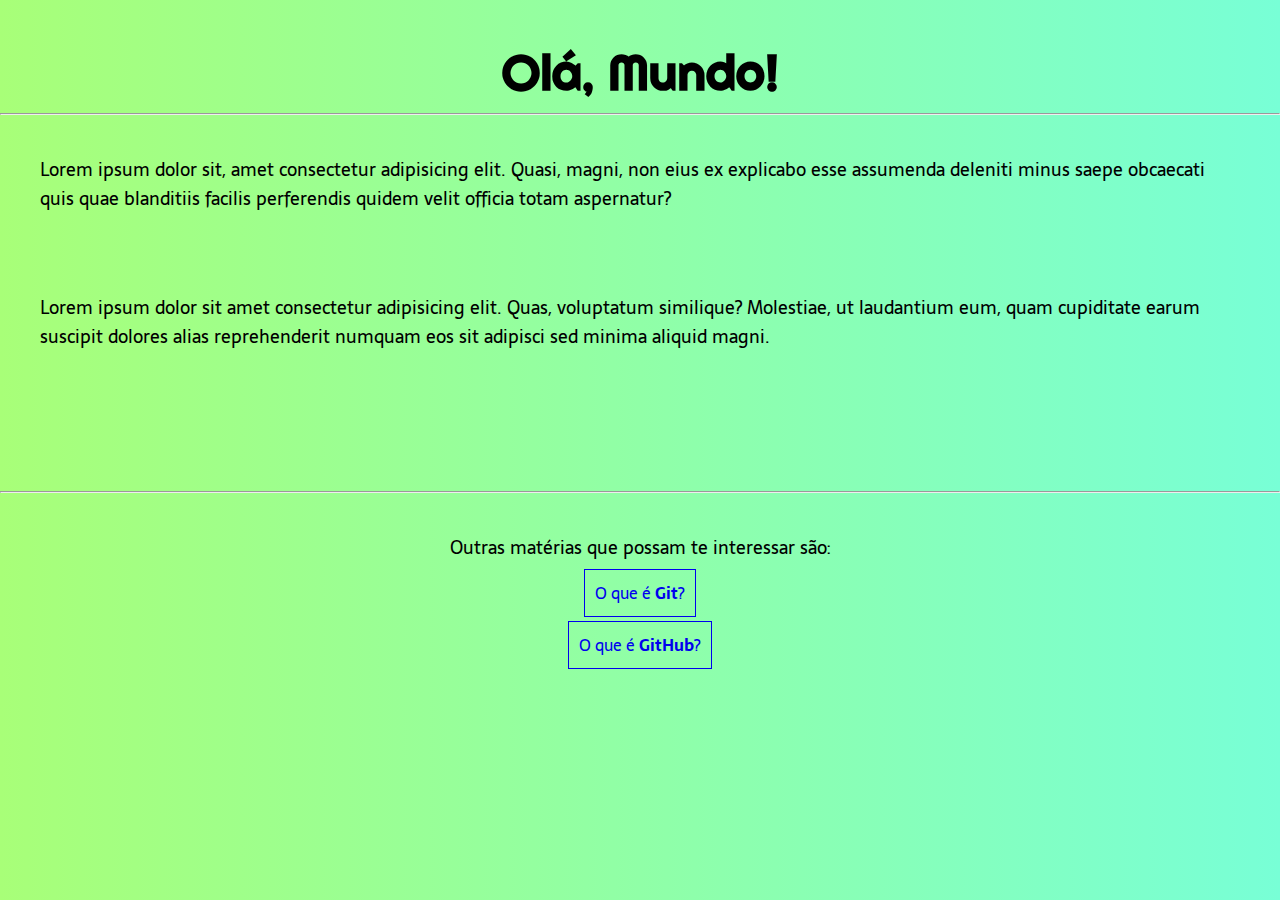
<file: site-exemplo/index.html>
<!DOCTYPE html>
<html lang="pt-br">
<head>
    <meta charset="UTF-8">
    <meta http-equiv="X-UA-Compatible" content="IE=edge">
    <meta name="viewport" content="width=device-width, initial-scale=1.0">
    <link rel="stylesheet" href="/site-exemplo/style.css">
    <title>Meu primeiro site em repositório</title>
</head>
<body>

    <h1>Olá, Mundo!</h1>
    <hr>
    <p>Lorem ipsum dolor sit, amet consectetur adipisicing elit. Quasi, magni, non eius ex explicabo esse assumenda deleniti minus saepe obcaecati quis quae blanditiis facilis perferendis quidem velit officia totam aspernatur?</p>
    <p>Lorem ipsum dolor sit amet consectetur adipisicing elit. Quas, voluptatum similique? Molestiae, ut laudantium eum, quam cupiditate earum suscipit dolores alias reprehenderit numquam eos sit adipisci sed minima aliquid magni.</p>

    <footer class="rodape-perguntas">
        <hr>
        <p>Outras matérias que possam te interessar são:</p>
        <a href="git.html">O que é <strong>Git</strong>?</a><br><br>
        <a href="github.html">O que é <strong>GitHub</strong>?</a>
    </footer>
</body>
</html>
</file>
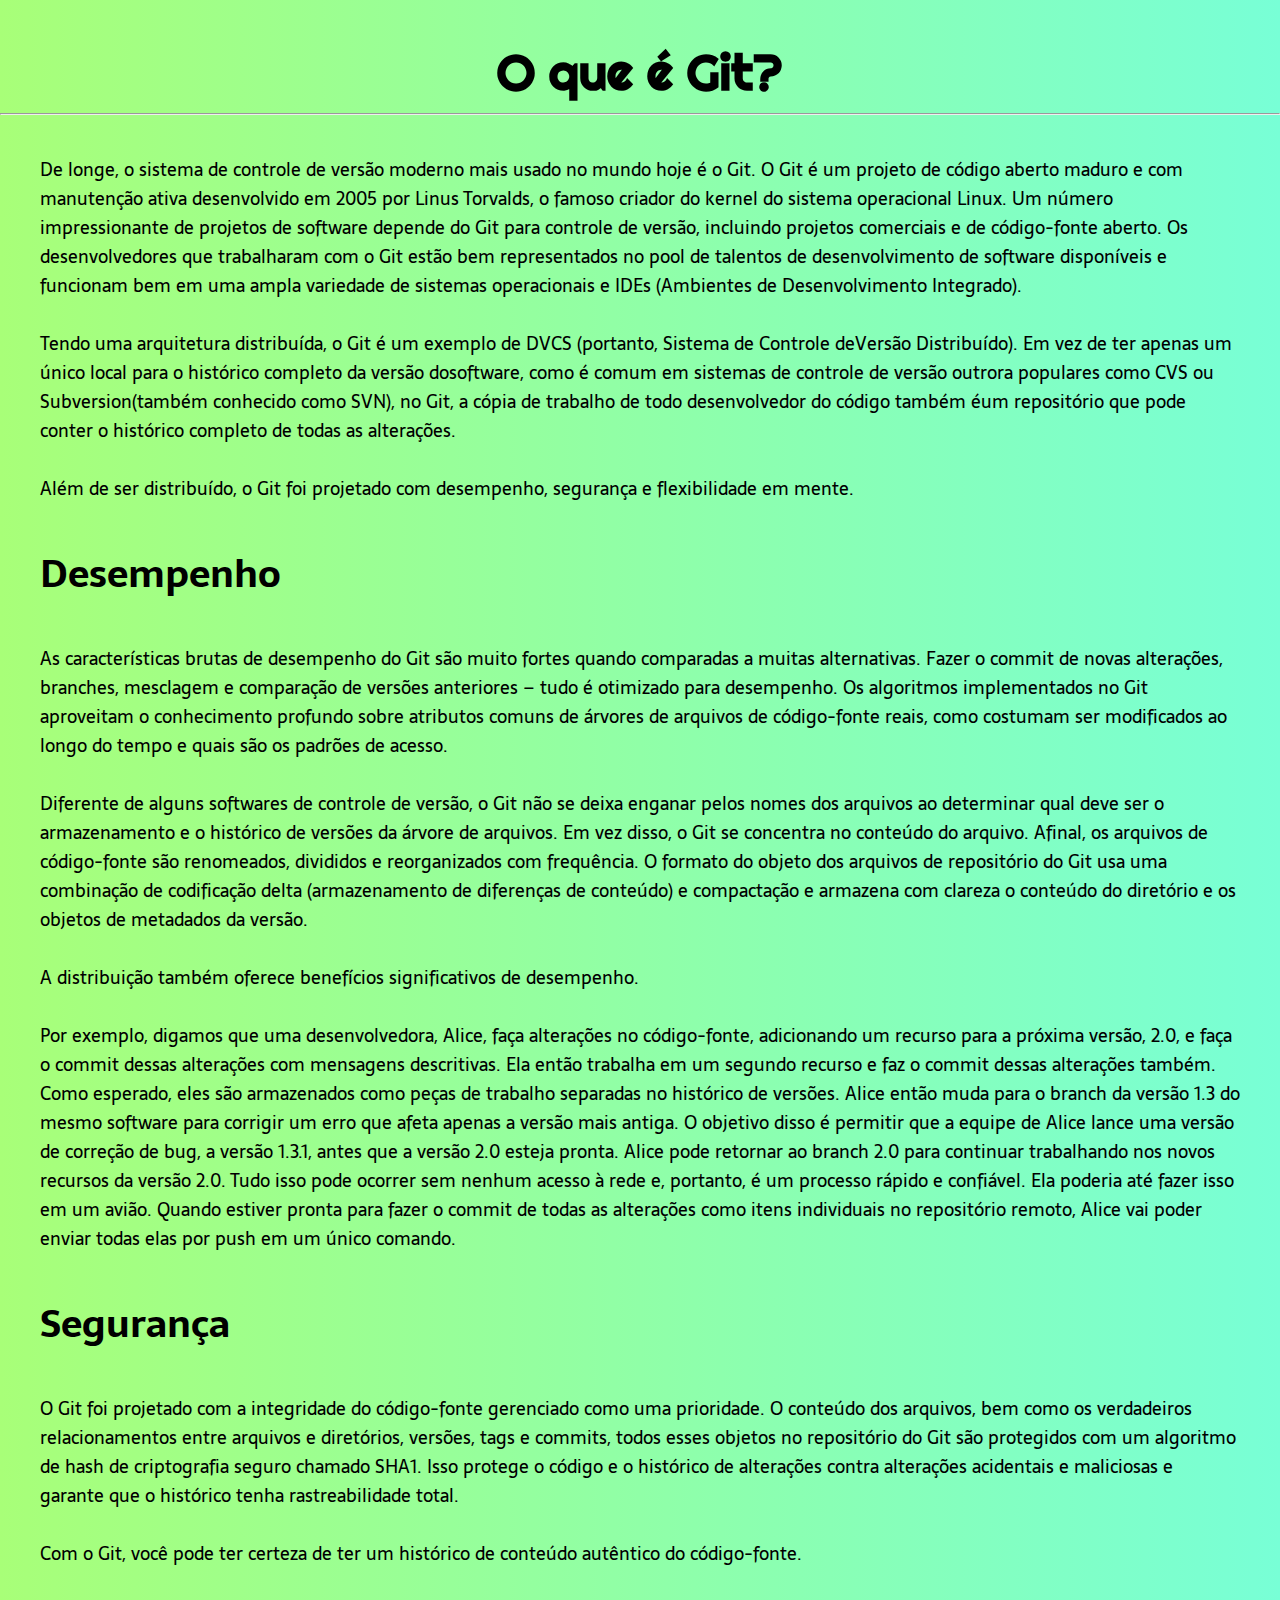
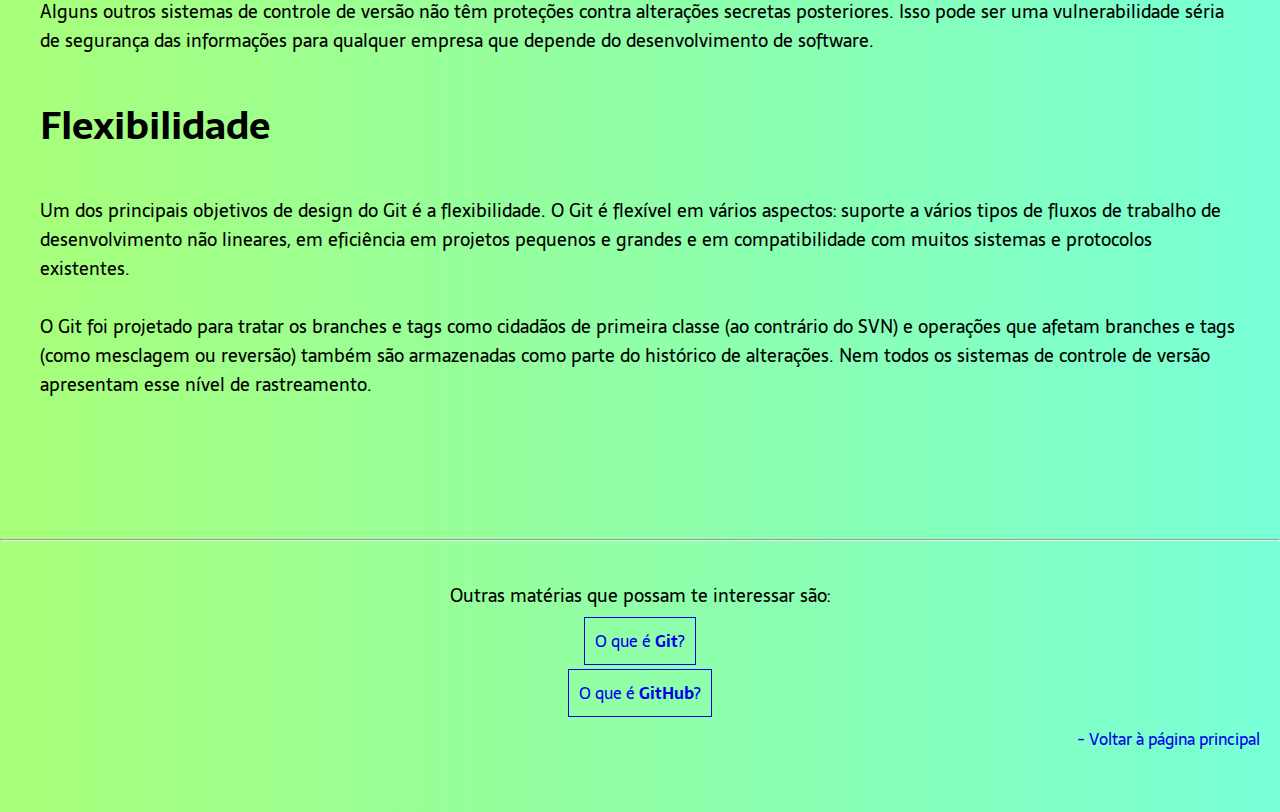
<file: site-exemplo/git.html>
<!DOCTYPE html>
<html lang="pt-br">
<head>
    <meta charset="UTF-8">
    <meta http-equiv="X-UA-Compatible" content="IE=edge">
    <meta name="viewport" content="width=device-width, initial-scale=1.0">
    <link rel="stylesheet" href="/site-exemplo/style.css">
    <link rel="stylesheet" href="https://cdnjs.cloudflare.com/ajax/libs/font-awesome/6.1.0/css/all.min.css" integrity="sha512-10/jx2EXwxxWqCLX/hHth/vu2KY3jCF70dCQB8TSgNjbCVAC/8vai53GfMDrO2Emgwccf2pJqxct9ehpzG+MTw==" crossorigin="anonymous" referrerpolicy="no-referrer" />
    <title>O que é Git?</title>
</head>
<body>

    <h1>O que é Git?</h1>
    <hr>
    <p>De longe, o sistema de controle de versão moderno mais usado no mundo hoje é o Git. O Git é um projeto de código aberto maduro e com manutenção ativa desenvolvido em 2005 por Linus Torvalds, o famoso criador do kernel do sistema operacional Linux. Um número impressionante de projetos de software depende do Git para controle de versão, incluindo projetos comerciais e de código-fonte aberto. Os desenvolvedores que trabalharam com o Git estão bem representados no pool de talentos de desenvolvimento de software disponíveis e funcionam bem em uma ampla variedade de sistemas operacionais e IDEs (Ambientes de Desenvolvimento Integrado).<br><br>
    Tendo uma arquitetura distribuída, o Git é um exemplo de DVCS (portanto, Sistema de Controle deVersão Distribuído). Em vez de ter apenas um único local para o histórico completo da versão dosoftware, como é comum em sistemas de controle de versão outrora populares como CVS ou Subversion(também conhecido como SVN), no Git, a cópia de trabalho de todo desenvolvedor do código também éum repositório que pode conter o histórico completo de todas as alterações.<br><br>
    Além de ser distribuído, o Git foi projetado com desempenho, segurança e flexibilidade em mente.</p>
    <h2>Desempenho</h2>
    <p>
        As características brutas de desempenho do Git são muito fortes quando comparadas a muitas alternativas. Fazer o commit de novas alterações, branches, mesclagem e comparação de versões anteriores – tudo é otimizado para desempenho. Os algoritmos implementados no Git aproveitam o conhecimento profundo sobre atributos comuns de árvores de arquivos de código-fonte reais, como costumam ser modificados ao longo do tempo e quais são os padrões de acesso.<br><br>
        Diferente de alguns softwares de controle de versão, o Git não se deixa enganar pelos nomes dos arquivos ao determinar qual deve ser o armazenamento e o histórico de versões da árvore de arquivos. Em vez disso, o Git se concentra no conteúdo do arquivo. Afinal, os arquivos de código-fonte são renomeados, divididos e reorganizados com frequência. O formato do objeto dos arquivos de repositório do Git usa uma combinação de codificação delta (armazenamento de diferenças de conteúdo) e compactação e armazena com clareza o conteúdo do diretório e os objetos de metadados da versão.<br><br>
        A distribuição também oferece benefícios significativos de desempenho.<br><br>
        Por exemplo, digamos que uma desenvolvedora, Alice, faça alterações no código-fonte, adicionando um recurso para a próxima versão, 2.0, e faça o commit dessas alterações com mensagens descritivas. Ela então trabalha em um segundo recurso e faz o commit dessas alterações também. Como esperado, eles são armazenados como peças de trabalho separadas no histórico de versões. Alice então muda para o branch da versão 1.3 do mesmo software para corrigir um erro que afeta apenas a versão mais antiga. O objetivo disso é permitir que a equipe de Alice lance uma versão de correção de bug, a versão 1.3.1, antes que a versão 2.0 esteja pronta. Alice pode retornar ao branch 2.0 para continuar trabalhando nos novos recursos da versão 2.0. Tudo isso pode ocorrer sem nenhum acesso à rede e, portanto, é um processo rápido e confiável. Ela poderia até fazer isso em um avião. Quando estiver pronta para fazer o commit de todas as alterações como itens individuais no repositório remoto, Alice vai poder enviar todas elas por push em um único comando.<br>
    </p>
    <h2>Segurança</h2>
    <p>
        O Git foi projetado com a integridade do código-fonte gerenciado como uma prioridade. O conteúdo dos arquivos, bem como os verdadeiros relacionamentos entre arquivos e diretórios, versões, tags e commits, todos esses objetos no repositório do Git são protegidos com um algoritmo de hash de criptografia seguro chamado SHA1. Isso protege o código e o histórico de alterações contra alterações acidentais e maliciosas e garante que o histórico tenha rastreabilidade total.<br><br>
        Com o Git, você pode ter certeza de ter um histórico de conteúdo autêntico do código-fonte.<br><br>
        Alguns outros sistemas de controle de versão não têm proteções contra alterações secretas posteriores. Isso pode ser uma vulnerabilidade séria de segurança das informações para qualquer empresa que depende do desenvolvimento de software.<br>
    </p>

    <h2>Flexibilidade</h2>
    <p>
        Um dos principais objetivos de design do Git é a flexibilidade. O Git é flexível em vários aspectos: suporte a vários tipos de fluxos de trabalho de desenvolvimento não lineares, em eficiência em projetos pequenos e grandes e em compatibilidade com muitos sistemas e protocolos existentes.<br><br>
        O Git foi projetado para tratar os branches e tags como cidadãos de primeira classe (ao contrário do SVN) e operações que afetam branches e tags (como mesclagem ou reversão) também são armazenadas como parte do histórico de alterações. Nem todos os sistemas de controle de versão apresentam esse nível de rastreamento.<br>
    </p>

    <footer class="rodape-perguntas">
        <hr>
        <p>Outras matérias que possam te interessar são:</p>
        <a href="git.html">O que é <strong>Git</strong>?</a><br><br>
        <a href="github.html">O que é <strong>GitHub</strong>?</a>
    
        <div class="main-page">    
            <a href="index.html"><i class="fa-solid fa-backward"></i>-  Voltar à página principal</a>
        </div>

    </footer>
</body>
</html>
</file>
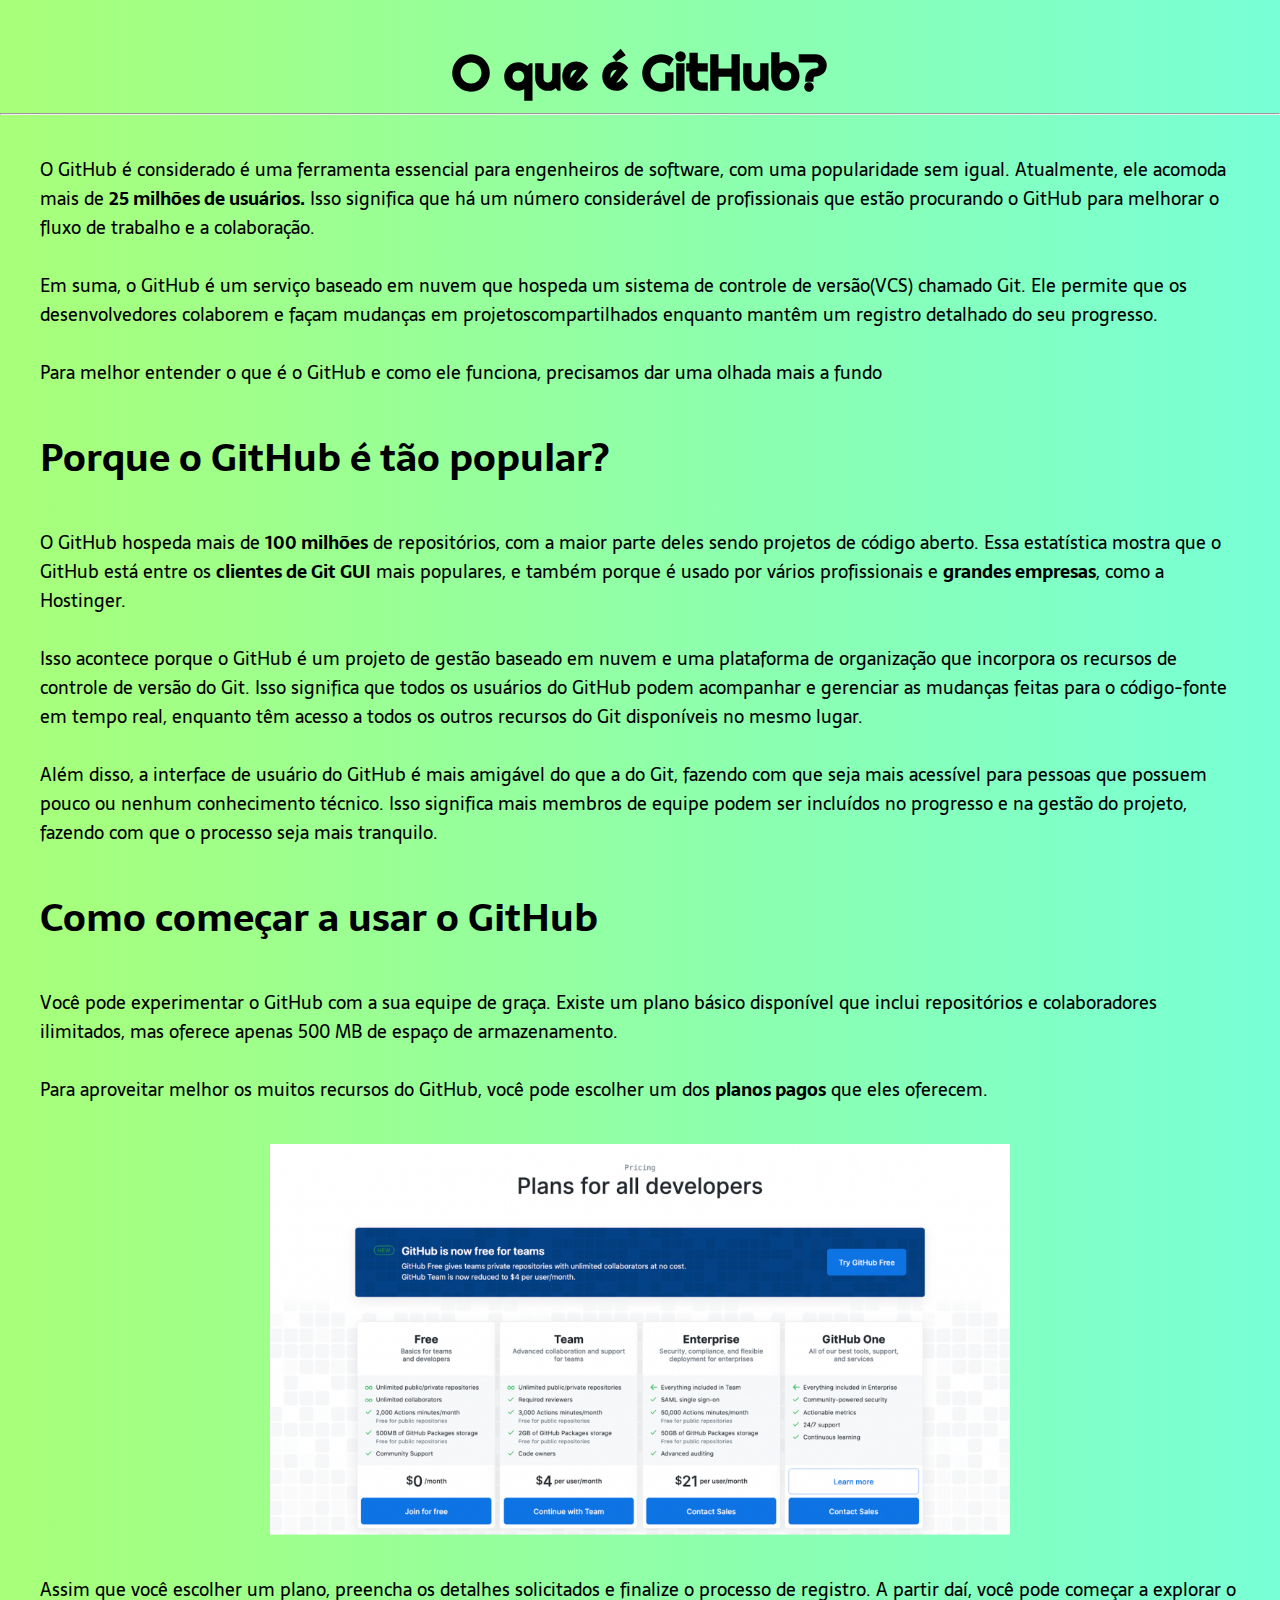
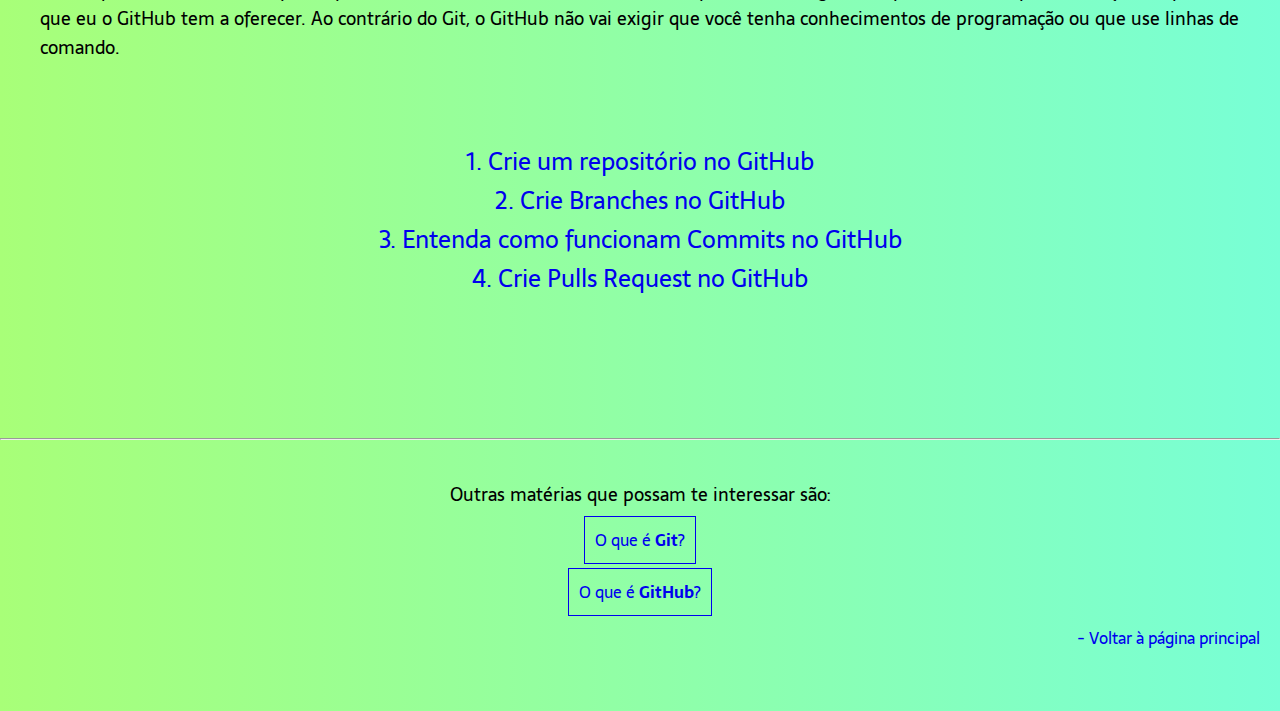
<file: site-exemplo/github.html>
<!DOCTYPE html>
<html lang="pt-br">
<head>
    <meta charset="UTF-8">
    <meta http-equiv="X-UA-Compatible" content="IE=edge">
    <meta name="viewport" content="width=device-width, initial-scale=1.0">
    <link rel="stylesheet" href="/site-exemplo/style.css">
    <link rel="stylesheet" href="https://cdnjs.cloudflare.com/ajax/libs/font-awesome/6.1.0/css/all.min.css" integrity="sha512-10/jx2EXwxxWqCLX/hHth/vu2KY3jCF70dCQB8TSgNjbCVAC/8vai53GfMDrO2Emgwccf2pJqxct9ehpzG+MTw==" crossorigin="anonymous" referrerpolicy="no-referrer" />
    <title>O que é Git?</title>
</head>
<body>

    <h1>O que é GitHub?</h1>
    <hr>
    <p>O GitHub é considerado é uma ferramenta essencial para engenheiros de software, com uma popularidade sem igual. Atualmente, ele acomoda mais de <strong>25 milhões de usuários.</strong> Isso significa que há um número considerável de profissionais que estão procurando o GitHub para melhorar o fluxo de trabalho e a colaboração.<br><br>
    Em suma, o GitHub é um serviço baseado em nuvem que hospeda um sistema de controle de versão(VCS) chamado Git. Ele permite que os desenvolvedores colaborem e façam mudanças em projetoscompartilhados enquanto mantêm um registro detalhado do seu progresso.<br><br>
    Para melhor entender o que é o GitHub e como ele funciona, precisamos dar uma olhada mais a fundo<br></p>
    <h2>Porque o GitHub é tão popular?</h2>
    <p>
        O GitHub hospeda mais de <strong>100 milhões</strong> de repositórios, com a maior parte deles sendo projetos de código aberto. Essa estatística mostra que o GitHub está entre os <strong>clientes de Git GUI</strong> mais populares, e também porque é usado por vários profissionais e <strong>grandes empresas</strong>, como a Hostinger.<br><br>
        Isso acontece porque o GitHub é um projeto de gestão baseado em nuvem e uma plataforma de organização que incorpora os recursos de controle de versão do Git. Isso significa que todos os usuários do GitHub podem acompanhar e gerenciar as mudanças feitas para o código-fonte em tempo real, enquanto têm acesso a todos os outros recursos do Git disponíveis no mesmo lugar.<br><br>
        Além disso, a interface de usuário do GitHub é mais amigável do que a do Git, fazendo com que seja mais acessível para pessoas que possuem pouco ou nenhum conhecimento técnico. Isso significa mais membros de equipe podem ser incluídos no progresso e na gestão do projeto, fazendo com que o processo seja mais tranquilo.<br>
    </p>
    <h2>Como começar a usar o GitHub</h2>
    <p>
        Você pode experimentar o GitHub com a sua equipe de graça. Existe um plano básico disponível que inclui repositórios e colaboradores ilimitados, mas oferece apenas 500 MB de espaço de armazenamento.<br><br>
        Para aproveitar melhor os muitos recursos do GitHub, você pode escolher um dos <strong>planos pagos</strong> que eles oferecem.<br>
    </p>
    <img class="github-image" src="/site-exemplo/imagens/plans-for-developers-1024x541.png" alt="Plans-For-Developers">
    <p>
        Assim que você escolher um plano, preencha os detalhes solicitados e finalize o processo de registro. A partir daí, você pode começar a explorar o que eu o GitHub tem a oferecer. Ao contrário do Git, o GitHub não vai exigir que você tenha conhecimentos de programação ou que use linhas de comando.
    </p>

    <div class="menus-github">
        <p>
            <a href="#">1. Crie um repositório no GitHub</a>
            <a href="#">2. Crie Branches no GitHub</a>
            <a href="#">3. Entenda como funcionam Commits no GitHub</a>
            <a href="#">4. Crie Pulls Request no GitHub</a>
        </p>
    </div>

    <footer class="rodape-perguntas">
        <hr>
        <p>Outras matérias que possam te interessar são:</p>
        <a href="git.html">O que é <strong>Git</strong>?</a><br><br>
        <a href="github.html">O que é <strong>GitHub</strong>?</a>
    
    <div class="main-page">    
        <a href="index.html"><i class="fa-solid fa-backward"></i>-  Voltar à página principal</a>
    </div>

    </footer>
</body>
</html>
</file>
<file: site-exemplo/style.css>
@import url('https://fonts.googleapis.com/css2?family=Righteous&family=Sarala&display=swap');

* {
    margin: 0;
    padding: 0;
    box-sizing: border-box;
    text-decoration: none;
    list-style: none;
}

body {
    background: linear-gradient(to right, #a8ff78, #78ffd6);
    font-family: 'Sarala', sans-serif;
}

body h1 {
    font-family: 'Righteous', cursive;
    padding: 10px;
    margin-top: 30px;
    font-size: 50px;
    text-align: center;
}

body p {
    padding: 40px;
    font-size: 18px;
}

body h2 {
    padding-left: 40px;
    font-size: 38px;
}

.rodape-perguntas {
    margin-top: 100px;
    text-align: center;
    margin-bottom: 50px;
}

.rodape-perguntas p {
    padding-bottom: 18px;
}

.rodape-perguntas a {
    border: 0.4px solid;
    padding: 10px;
    margin: 10px;
}

.rodape-perguntas a:hover {
    color: red;
}

body .github-image {
    display: block;
    margin: 0 auto;
    max-width: 740px;
}   

.menus-github a {
    display: flex;
    flex-direction: column;
    font-size: x-large;
    text-align: center;
}

.menus-github a:hover {
    color: red;
    transition: 0.5s;
}

.main-page a {
    display: flex;
    justify-content: flex-end;
    border: none;
    align-items: center;
}
</file>
